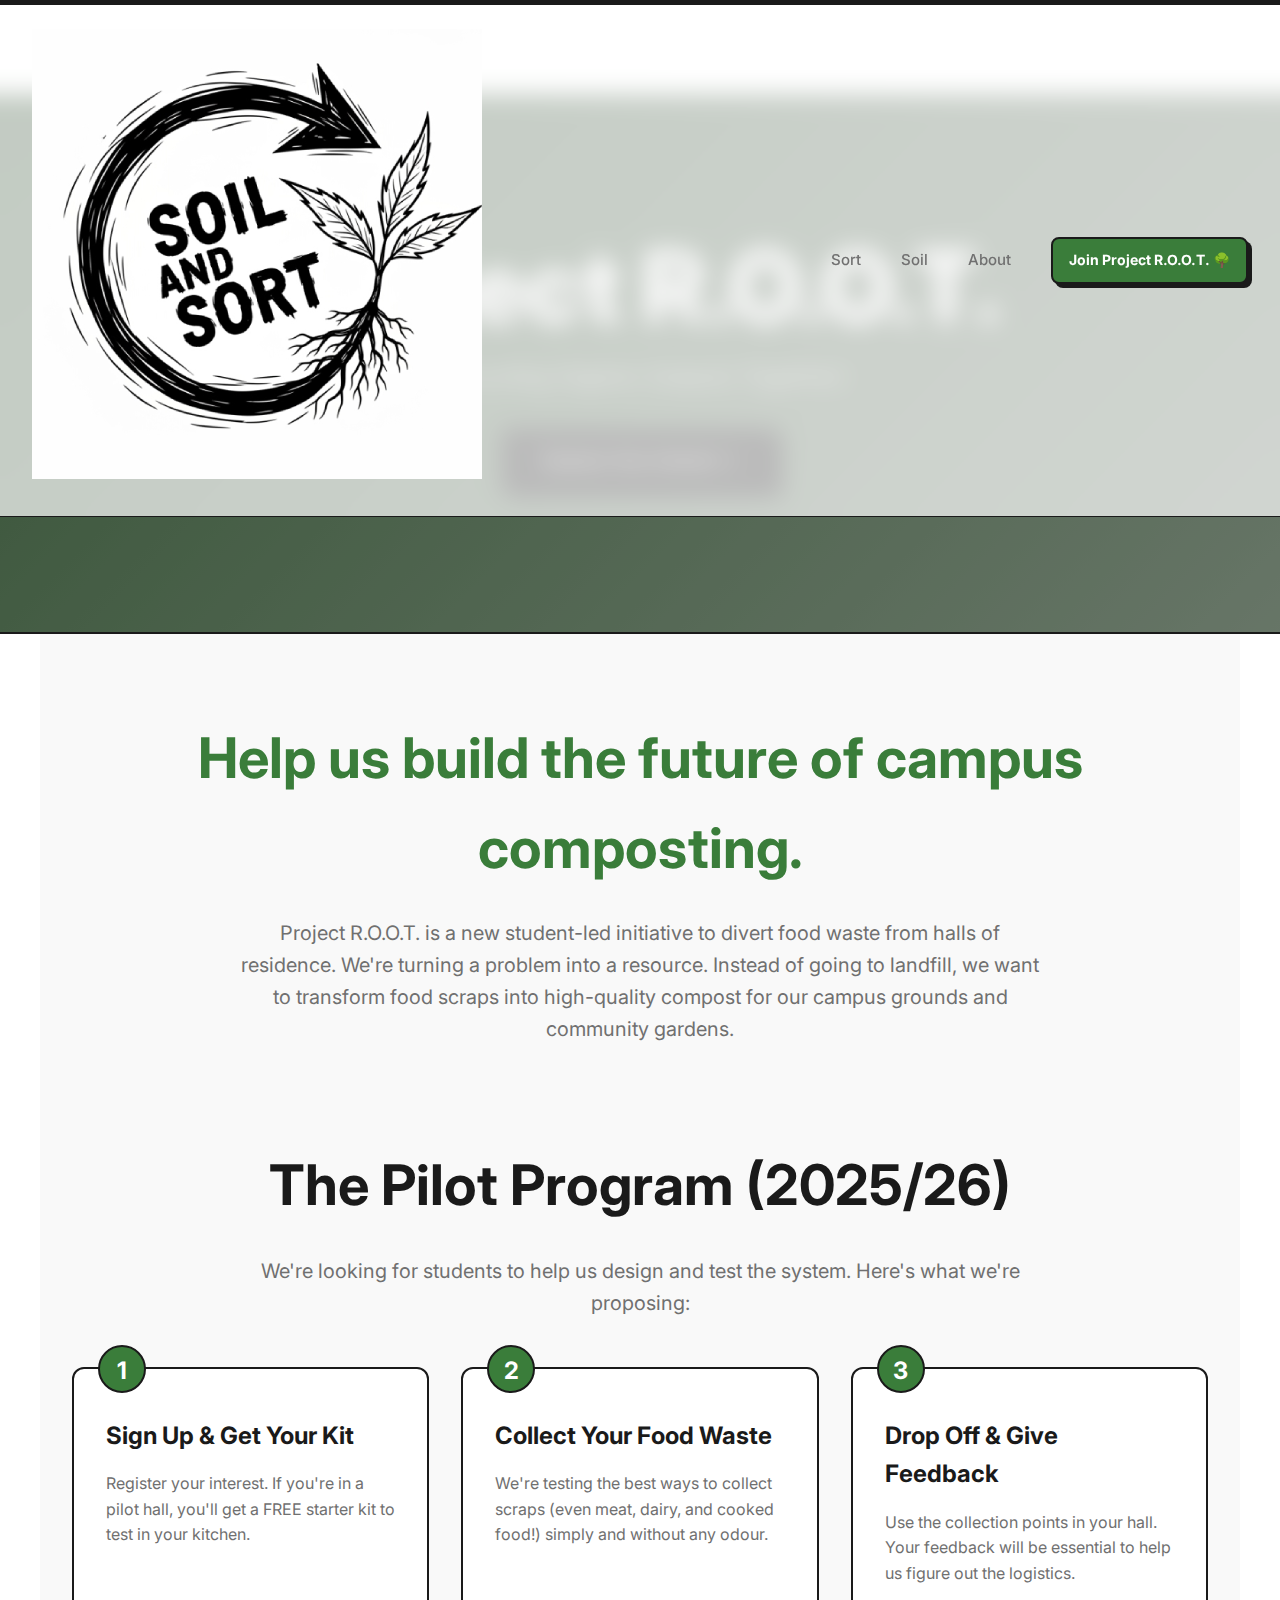
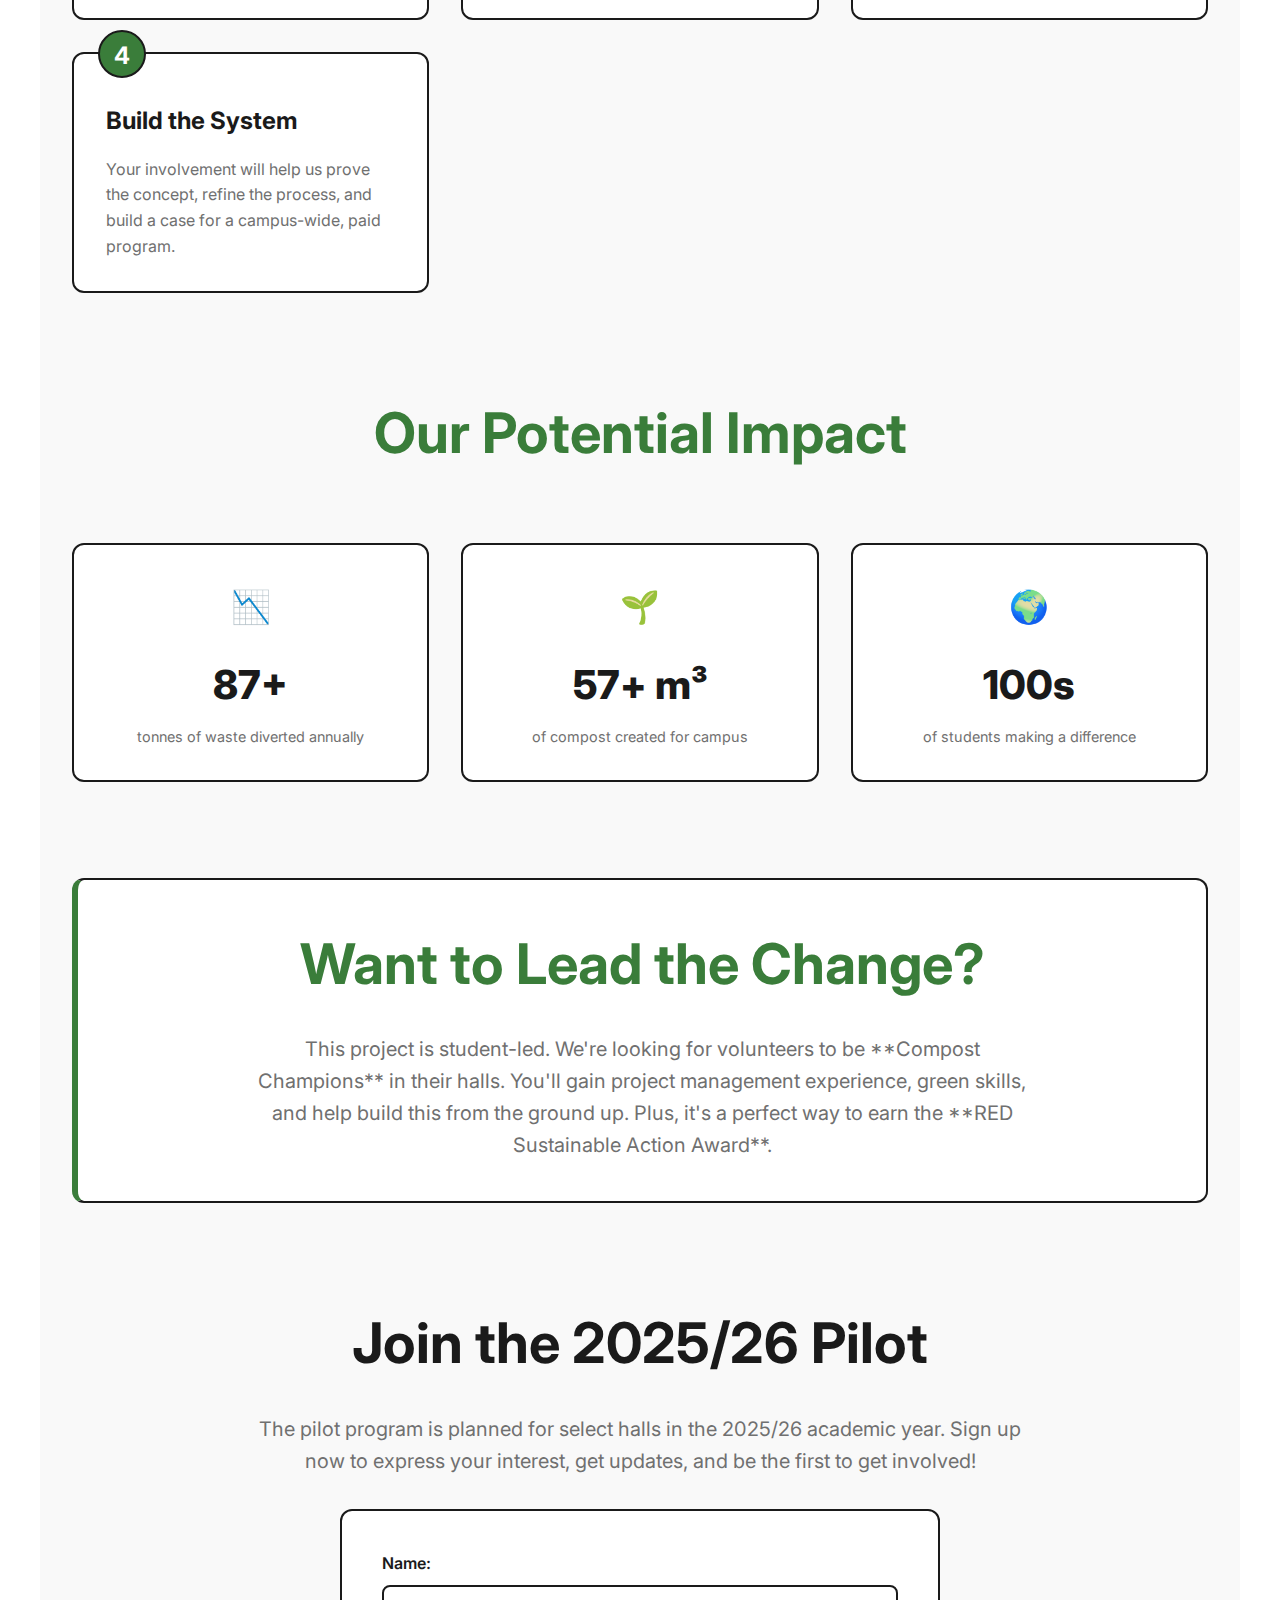
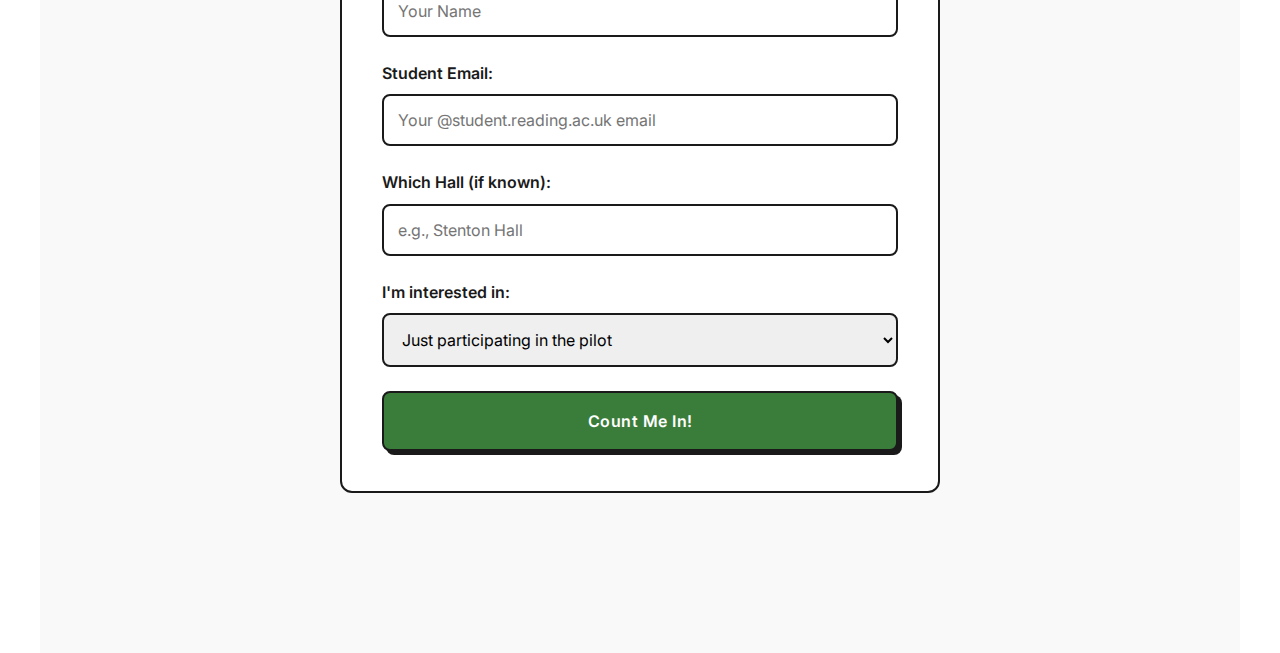
<file: project-root.html>
<!DOCTYPE html>
<html lang="en">
<head>
    <meta charset="UTF-8">
    <meta name="viewport" content="width=device-width, initial-scale=1.0">
    <title>Project R.O.O.T. - Sort & Soil</title>
    <link rel="stylesheet" href="style.css">
<link rel="preconnect" href="https://fonts.googleapis.com">
<link rel="preconnect" href="https://fonts.gstatic.com" crossorigin>
<link href="https://fonts.googleapis.com/css2?family=Inter:wght@400;500;700;800&display=swap" rel="stylesheet">
    <link rel="icon" href="images/logo.png" type="image/png">
</head>
<body class="page-root">
<nav class="main-nav">
    <a href="index.html" class="nav-logo page-transition-link"><img src="images/logo.png" alt="Sort & Soil Logo" class="nav-logo-img"></a>
    
    <div class="nav-links">
        <a href="sort-info.html" class="nav-item page-transition-link">Sort</a>
        <a href="soil-info.html" class="nav-item page-transition-link">Soil</a>
        <a href="about.html" class="nav-item page-transition-link">About</a>
        <a href="project-root.html" class="nav-cta page-transition-link">Join Project R.O.O.T. 🌳</a>
    </div>

    <div class="nav-burger" id="nav-burger">
        <div></div>
        <div></div>
        <div></div>
    </div>
</nav>

<div class="mobile-nav-menu" id="mobile-nav-menu">
    <a href="sort-info.html" class="nav-item page-transition-link">Sort</a>
    <a href="soil-info.html" class="nav-item page-transition-link">Soil</a>
    <a href="about.html" class="nav-item page-transition-link">About</a>
    <a href="project-root.html" class="nav-cta page-transition-link">Join Project R.O.O.T. 🌳</a>
</div>

    <main class="page-wrapper">
        <section class="hero-scene" style="background-image: linear-gradient(135deg, rgba(47, 107, 47, 0.8), rgba(47, 107, 47, 0.4)), url('https://images.unsplash.com/photo-1593113616828-6f22bca04804?q=80&w=2940&auto=format&fit=crop');">
            <div class="hero-overlay"></div>
            <div class="hero-content">
                <h1 class="hero-title font-display" style="color: var(--light-text);">Project R.O.O.T.</h1>
                <p class="hero-subtitle">(Recycling Organic Outputs Together)</p>
                <a class="cta-button" href="#signup-form">Express Your Interest →</a>
            </div>
        </section>

        <section class="content-section bg-light" id="content">
            <div class="content-container">
                
                <div class="content-block text-center" style="margin-bottom: 4rem;">
                    <h2 class="font-display stats-title" style="color: var(--compost-green);">Help us build the future of campus composting.</h2>
                    <p class="text-xl">Project R.O.O.T. is a new student-led initiative to divert food waste from halls of residence. We're turning a problem into a resource. Instead of going to landfill, we want to transform food scraps into high-quality compost for our campus grounds and community gardens.</p>
                </div>

                <div class="content-block" style="margin-top: 6rem;">
                    <h2 class="font-display stats-title text-center" style="color: var(--dark-text);">The Pilot Program (2025/26)</h2>
                    <p class="text-xl text-center">We're looking for students to help us design and test the system. Here's what we're proposing:</p>
                    <div class="steps-grid">
                        <div class="step-card">
                            <span class="step-number font-display">1</span>
                            <h3 class="font-display">Sign Up & Get Your Kit</h3>
                            <p>Register your interest. If you're in a pilot hall, you'll get a FREE starter kit to test in your kitchen.</p>
                        </div>
                        <div class="step-card">
                            <span class="step-number font-display">2</span>
                            <h3>Collect Your Food Waste</h3>
                            <p>We're testing the best ways to collect scraps (even meat, dairy, and cooked food!) simply and without any odour.</p>
                        </div>
                        <div class="step-card">
                            <span class="step-number font-display">3</span>
                            <h3>Drop Off & Give Feedback</h3>
                            <p>Use the collection points in your hall. Your feedback will be essential to help us figure out the logistics.</p>
                        </div>
                        <div class="step-card">
                            <span class="step-number font-display">4</span>
                            <h3 class="font-display">Build the System</h3>
                            <p>Your involvement will help us prove the concept, refine the process, and build a case for a campus-wide, paid program.</p>
                        </div>
                    </div>
                </div>

                <div class="content-block" style="margin-top: 6rem;">
                    <h2 class="font-display stats-title text-center" style="color: var(--compost-green);">Our Potential Impact</h2>
                    <div class="stats-grid">
                        <div class="mini-stat">
                            <div class="mini-stat-visual"><div class="microbe-icon">📉</div></div>
                            <div class="mini-stat-number">87+</div>
                            <div class="mini-stat-label">tonnes of waste diverted annually</div>
                        </div>
                        <div class="mini-stat">
                            <div class="mini-stat-visual"><div class="carbon-icon">🌱</div></div>
                            <div class="mini-stat-number">57+ m³</div>
                            <div class="mini-stat-label">of compost created for campus</div>
                        </div>
                        <div class="mini-stat">
                            <div class="mini-stat-visual"><div class="money-icon">🌍</div></div>
                            <div class="mini-stat-number">100s</div>
                            <div class="mini-stat-label">of students making a difference</div>
                        </div>
                    </div>
                </div>

                <div class="highlight-box soil" style="margin-top: 6rem;">
                    <h2 class="font-display stats-title" style="color: var(--compost-green);">Want to Lead the Change?</h2>
                    <p class="text-xl">This project is student-led. We're looking for volunteers to be **Compost Champions** in their halls. You'll gain project management experience, green skills, and help build this from the ground up. Plus, it's a perfect way to earn the **RED Sustainable Action Award**.</p>
                </div>

                <div class="content-block" id="signup-form" style="margin-top: 6rem;">
                    <h2 class="font-display stats-title text-center" style="color: var(--dark-text);">Join the 2025/26 Pilot</h2>
                    <p class="text-xl text-center">The pilot program is planned for select halls in the 2025/26 academic year. Sign up now to express your interest, get updates, and be the first to get involved!</p>
                    
                    <form class="signup-form" action="https://formspree.io/f/manawgkj" method="POST">
                        <label for="name">Name:</label>
                        <input type="text" id="name" name="name" placeholder="Your Name" required>
                        
                        <label for="email">Student Email:</label>
                        <input type="email" id="email" name="email" placeholder="Your @student.reading.ac.uk email" required>
                        
                        <label for="hall">Which Hall (if known):</label>
                        <input type="text" id="hall" name="hall" placeholder="e.g., Stenton Hall">
                        
                        <label for="interest">I'm interested in:</label>
                        <select id="interest" name="interest">
                            <option value="composting">Just participating in the pilot</option>
                            <option value="role">A volunteer role (Compost Champion)</option>
                            <option value="both">Both!</option>
                        </select>
                        
                        <button type="submit" class="cta-button">Count Me In!</button>
                    </form>
                    <div id="thank-you-message" style="display: none; text-align: center; margin-top: 2rem;">
                        <h3 class="font-display" style="color: var(--compost-green);">Thank You!</h3>
                        <p class="text-xl">Your submission has been received. We'll be in touch soon!</p>
                    </div>
                </div>

            </div>
        </section>
    </main>

    <script src="script.js"></script>
</body>
</html>
</file>
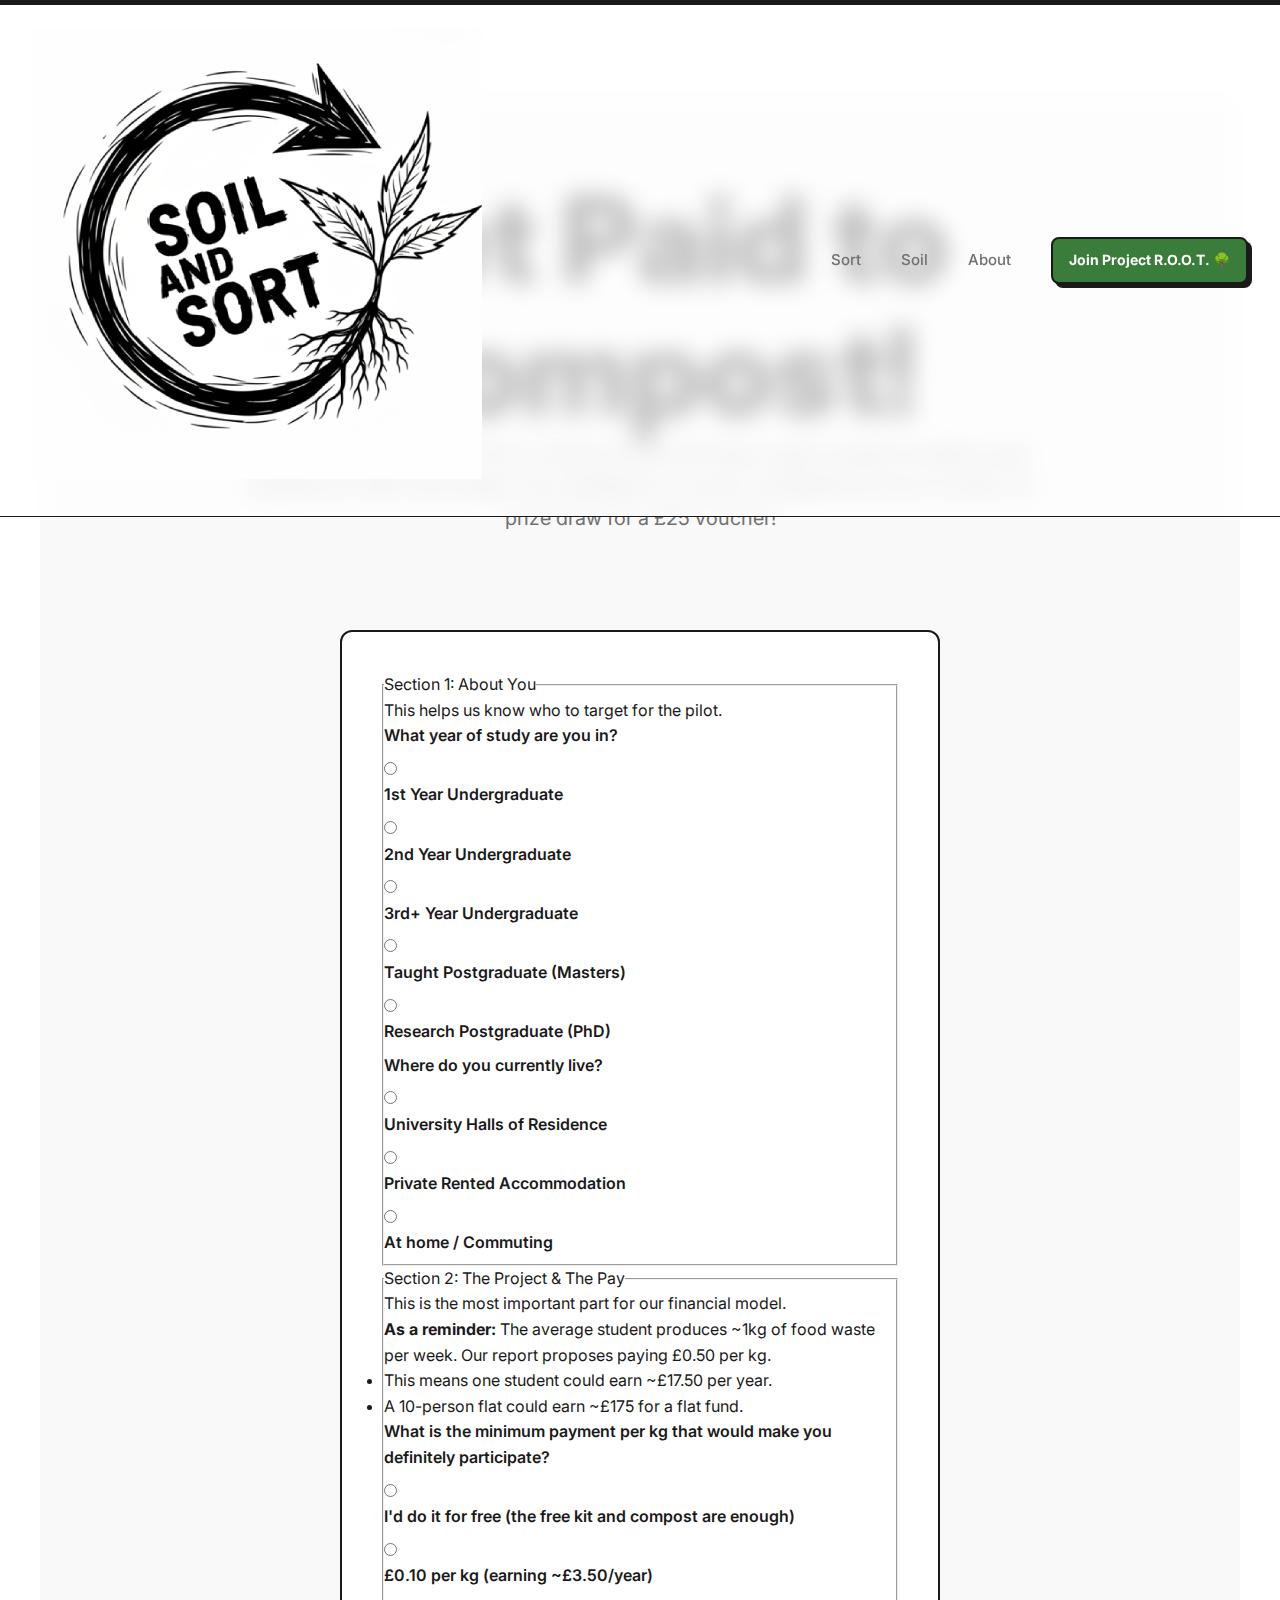
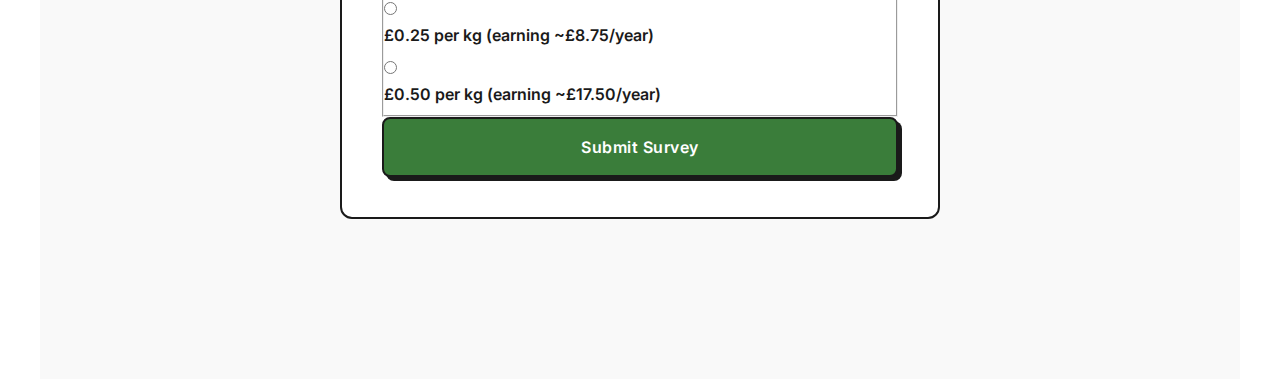
<file: survey.html>
<!DOCTYPE html>
<html lang="en">
<head>
    <meta charset="UTF-8">
    <meta name="viewport" content="width=device-width, initial-scale=1.0">
    <title>Student Survey - Sort & Soil</title>
    <link rel="stylesheet" href="style.css">
    <link rel="preconnect" href="https://fonts.googleapis.com">
    <link rel="preconnect" href="https://fonts.gstatic.com" crossorigin>
    <link href="https://fonts.googleapis.com/css2?family=Inter:wght@400;500;700;800&display=swap" rel="stylesheet">
    <link rel="icon" href="images/logo.png" type="image/png">
</head>
<body class="page-root">
<nav class="main-nav">
    <a href="index.html" class="nav-logo page-transition-link"><img src="images/logo.png" alt="Sort & Soil Logo" class="nav-logo-img"></a>
    
    <div class="nav-links">
        <a href="sort-info.html" class="nav-item page-transition-link">Sort</a>
        <a href="soil-info.html" class="nav-item page-transition-link">Soil</a>
        <a href="about.html" class="nav-item page-transition-link">About</a>
        <a href="project-root.html" class="nav-cta page-transition-link">Join Project R.O.O.T. 🌳</a>
    </div>

    <div class="nav-burger" id="nav-burger">
        <div></div>
        <div></div>
        <div></div>
    </div>
</nav>

<div class="mobile-nav-menu" id="mobile-nav-menu">
    <a href="sort-info.html" class="nav-item page-transition-link">Sort</a>
    <a href="soil-info.html" class="nav-item page-transition-link">Soil</a>
    <a href="about.html" class="nav-item page-transition-link">About</a>
    <a href="project-root.html" class="nav-cta page-transition-link">Join Project R.O.O.T. 🌳</a>
</div>

    <main class="page-wrapper">
        <section class="content-section bg-light" id="content">
            <div class="content-container">
                <div class="content-block text-center" style="margin-bottom: 4rem;">
                    <h1 class="hero-title font-display">Get Paid to Compost!</h1>
                    <p class="text-xl">Thanks for stopping by! This 2-minute survey will help us get a project funded to pay students for their food waste. Your feedback is crucial. Complete this form to enter our prize draw for a £25 voucher!</p>
                </div>

                <div class="content-block" id="survey-form-container" style="margin-top: 6rem;">
                    <form class="signup-form" action="https://formspree.io/f/xldaryvw" method="POST">
                        
                        <fieldset>
                            <legend>Section 1: About You</legend>
                            <p class="fieldset-description">This helps us know who to target for the pilot.</p>
                            
                            <label>What year of study are you in?</label>
                            <div class="radio-group">
                                <input type="radio" id="year1" name="year_of_study" value="1st Year Undergraduate" required> <label for="year1">1st Year Undergraduate</label>
                                <input type="radio" id="year2" name="year_of_study" value="2nd Year Undergraduate"> <label for="year2">2nd Year Undergraduate</label>
                                <input type="radio" id="year3" name="year_of_study" value="3rd+ Year Undergraduate"> <label for="year3">3rd+ Year Undergraduate</label>
                                <input type="radio" id="year_pgt" name="year_of_study" value="Taught Postgraduate (Masters)"> <label for="year_pgt">Taught Postgraduate (Masters)</label>
                                <input type="radio" id="year_pgr" name="year_of_study" value="Research Postgraduate (PhD)"> <label for="year_pgr">Research Postgraduate (PhD)</label>
                            </div>

                            <label>Where do you currently live?</label>
                            <div class="radio-group">
                                <input type="radio" id="residence_halls" name="residence" value="University Halls of Residence" required> <label for="residence_halls">University Halls of Residence</label>
                                <input type="radio" id="residence_private" name="residence" value="Private Rented Accommodation"> <label for="residence_private">Private Rented Accommodation</label>
                                <input type="radio" id="residence_home" name="residence" value="At home / Commuting"> <label for="residence_home">At home / Commuting</label>
                            </div>
                        </fieldset>

                        <fieldset>
                            <legend>Section 2: The Project & The Pay</legend>
                            <p class="fieldset-description">This is the most important part for our financial model.</p>

                            <div class="info-box">
                                <p><strong>As a reminder:</strong> The average student produces ~1kg of food waste per week. Our report proposes paying £0.50 per kg.</p>
                                <ul>
                                    <li>This means one student could earn ~£17.50 per year.</li>
                                    <li>A 10-person flat could earn ~£175 for a flat fund.</li>
                                </ul>
                            </div>

                            <label>What is the minimum payment per kg that would make you definitely participate?</label>
                            <div class="radio-group">
                                <input type="radio" id="payment_free" name="min_payment" value="I'd do it for free" required> <label for="payment_free">I'd do it for free (the free kit and compost are enough)</label>
                                <input type="radio" id="payment_10p" name="min_payment" value="£0.10 per kg"> <label for="payment_10p">£0.10 per kg (earning ~£3.50/year)</label>
                                <input type="radio" id="payment_25p" name="min_payment" value="£0.25 per kg"> <label for="payment_25p">£0.25 per kg (earning ~£8.75/year)</label>
                                <input type="radio" id="payment_50p" name="min_payment" value="£0.50 per kg"> <label for="payment_50p">£0.50 per kg (earning ~£17.50/year)</label>
                            </div>
                        </fieldset>
                        
                        <button type="submit" class="cta-button">Submit Survey</button>
                    </form>
                    <div id="thank-you-message" style="display: none; text-align: center; margin-top: 2rem;">
                        <h3 class="font-display" style="color: var(--compost-green);">Thank You!</h3>
                        <p class="text-xl">Your feedback has been received. You've been entered into the prize draw!</p>
                    </div>
                </div>
            </div>
        </section>
    </.main>

    <script src="script.js"></script>
    <script>
        document.addEventListener('DOMContentLoaded', () => {
            const form = document.querySelector('.signup-form');
            if (form) {
                form.addEventListener('submit', function(e) {
                    e.preventDefault();
                    
                    // Manual validation check
                    if (!form.checkValidity()) {
                        // If the form is invalid, trigger the browser's default validation UI
                        // by temporarily submitting a hidden form or focusing on the first invalid element.
                        // For now, we'll just alert, but a more sophisticated UI could be built.
                        alert('Please fill out all required fields.');
                        return; 
                    }

                    const thankYouMessage = document.getElementById('thank-you-message');
                    const formData = new FormData(form);
                    
                    fetch(form.action, {
                        method: 'POST',
                        body: formData,
                        headers: {
                            'Accept': 'application/json'
                        }
                    }).then(response => {
                        if (response.ok) {
                            form.style.display = 'none';
                            thankYouMessage.style.display = 'block';
                        } else {
                            response.json().then(data => {
                                if (Object.hasOwn(data, 'errors')) {
                                    alert(data["errors"].map(error => error["message"]).join(", "));
                                } else {
                                    alert('Oops! There was a problem submitting your form');
                                }
                            })
                        }
                    }).catch(error => {
                        alert('Oops! There was a problem submitting your form');
                    });
                });
            }
        });
    </script>
</body>
</html>
</file>
<file: style.css>
/* --- ROOT VARIABLES (NEW BOLD/SIMPLE THEME V2) --- */
:root {
    --waste-orange: #D95F30;
    --compost-green: #3A7D3A;
    --recycle-blue: #3B71CA;
    --light-bg: #F9F9F9;      
    --mid-bg: #FFFFFF;
    --dark-text: #1A1A1A;
    --muted-text: #707070;
    --light-text: #FFFFFF;
    --border-color: #1A1A1A; /* Strong black borders */
    --nav-height: 84px;

    /* Standardized radii */
    --radius-main: 12px;
    --radius-small: 8px;
}
* { margin: 0; padding: 0; box-sizing: border-box; }
html { scroll-behavior: smooth; }
body { 
    background: var(--mid-bg); 
    color: var(--dark-text); 
    font-family: 'Inter', sans-serif; 
    overflow-x: hidden; 
    line-height: 1.6; 
    opacity: 0; 
    transition: opacity 0.5s ease-in-out; 
    border-top: 5px solid var(--dark-text); /* Site-wide top border */
}
body.fade-in { opacity: 1; }
body.nav-open {
    overflow: hidden; /* Stops scrolling when mobile nav is open */
}

/* --- THEME-AWARE STYLES --- */
.page-sort { --theme-primary: var(--recycle-blue); }
.page-soil { --theme-primary: var(--compost-green); }
.page-about,
.page-home,
.page-root { 
    --theme-primary: var(--compost-green); /* Default to green */
}

/* --- NEW FONT SYSTEM --- */
.font-display { 
    font-family: 'Inter', sans-serif; 
    font-weight: 700; /* Bolder weight from Inter */
}
.text-center { text-align: center; }
.text-xl { font-size: 1.25rem; line-height: 1.6; color: var(--muted-text); max-width: 800px; margin: 0 auto; }
.stats-title { font-size: clamp(2.5rem, 5vw, 3.5rem); margin-bottom: 1.5rem; }

/* --- NAVIGATION --- */
.main-nav {
    position: fixed; 
    top: 5px; /* Account for new body border */
    left: 0; right: 0;
    z-index: 1000; padding: 24px 32px;
    background: rgba(255, 255, 255, 0.7);
    backdrop-filter: blur(12px);
    border-bottom: 1px solid var(--border-color);
    display: flex; justify-content: space-between; align-items: center;
}
.nav-logo { font-size: 28px; font-weight: 800; color: var(--dark-text); text-decoration: none; font-family: 'Inter', sans-serif; text-transform: lowercase; }
.nav-links { display: flex; gap: 40px; align-items: center; }
.nav-item { color: var(--muted-text); text-decoration: none; font-weight: 500; font-size: 15px; transition: color 0.2s ease; }
.nav-item:hover { color: var(--dark-text); }
.nav-cta {
    background: var(--compost-green);
    color: var(--light-text);
    padding: 10px 16px;
    border-radius: var(--radius-small);
    border: 2px solid var(--border-color);
    font-size: 14px;
    font-weight: 700;
    text-decoration: none;
    font-family: 'Inter', sans-serif;
    transition: all 0.2s ease;
    box-shadow: 4px 4px 0px var(--dark-text);
}
.nav-cta:hover {
    box-shadow: 2px 2px 0px var(--dark-text);
    transform: translate(2px, 2px);
}

/* --- HOMEPAGE SPECIFIC STYLES --- */
/* NO NAV on homepage */

.hero { 
    height: 100vh; /* Only hero is 100vh */
    width: 100vw; 
    display: flex; 
    align-items: center; 
    justify-content: center; 
    position: relative; 
}
.hero-video { position: absolute; top: 50%; left: 50%; width: 100%; height: 100%; object-fit: cover; transform: translate(-50%, -50%); z-index: 1; }
.hero-overlay {
    position: absolute; top: 0; left: 0; width: 100%; height: 100%;
    background: linear-gradient(180deg, rgba(0,0,0,0.6) 0%, rgba(0,0,0,0.1) 70%, rgba(0,0,0,0) 100%);
    z-index: 2;
}
.hero-content { text-align: center; z-index: 3; color: var(--light-text); position: relative; text-shadow: 0 2px 10px rgba(0,0,0,0.5); }
.hero-title { 
    font-size: clamp(50px, 10vw, 120px); 
    line-height: 1.1; 
    font-weight: 800; /* Extra bold for hero */
}
.hero-subtitle { font-size: clamp(18px, 3vw, 28px); color: var(--light-text); margin-top: 1rem; }
#cycling-word {
    display: inline-block;
    position: relative;
    vertical-align: bottom;
    opacity: 0; /* JS controls this */
}
.scroll-arrow {
    opacity: 0; /* JS controls this */
    position: absolute; bottom: 40px; left: 50%;
    transform: translateX(-50%);
    color: var(--light-text); font-size: 2rem;
    cursor: pointer; animation: bounce 2s infinite;
    width: 50px; height: 50px;
    border: 1px solid var(--light-text);
    border-radius: 50%;
    display: flex; align-items: center; justify-content: center;
    transition: opacity 0.5s ease 1s;
    z-index: 5;
}
@keyframes bounce { 0%, 20%, 50%, 80%, 100% { transform: translate(-50%, 0); } 40% { transform: translate(-50%, -8px); } 60% { transform: translate(-50%, -4px); } }

/* --- STANDARD PAGE WRAPPER (FIXED) --- */
.page-wrapper { 
    min-height: 100vh; 
    padding-top: calc(var(--nav-height) + 5px); /* Accounts for nav AND body border */
}

/* --- CONTENT SECTIONS (REDUCED SPACING) --- */
.content-section {
    padding: 4rem 2rem; /* Reduced from 6rem */
    max-width: 1200px;
    margin: 0 auto;
}
.content-section.bg-light { background: var(--light-bg); }
.content-section.bg-white { background: var(--mid-bg); }
.content-section.bg-dark { background: var(--dark-text); color: var(--light-text); }

.content-container {
    max-width: 1200px;
    margin: 0 auto;
    width: 100%;
}

/* --- STATS SECTION --- */
.waste-stats { 
    display: grid; 
    grid-template-columns: repeat(auto-fit, minmax(280px, 1fr)); 
    gap: 2rem;
    margin-top: 3rem; /* Reduced from 4rem */
}
.stat { 
    text-align: left; 
    cursor: pointer; 
    padding: 2rem; 
    background-color: var(--mid-bg);
    border: 2px solid var(--border-color);
    border-radius: var(--radius-main);
    transition: all 0.2s ease;
}
.stat:hover { 
    transform: translate(-4px, -4px);
    box-shadow: 8px 8px 0px var(--border-color);
}
.stat-visual { height: 120px; margin-bottom: 1.5rem; display: flex; align-items: flex-end; justify-content: center; }
.waste-pile { width: 80px; height: 100%; background-color: #EAEAEA; border-radius: 4px; position: relative; overflow: hidden; border: 2px solid var(--border-color);}
.pile-segment { position: absolute; bottom: 0; left: 0; width: 100%; background-color: var(--waste-orange); transition: height 1.5s ease-out; }
.bar-graph { width: 100%; height: 30px; background-color: #EAEAEA; border-radius: 4px; border: 2px solid var(--border-color); }
.bar-fill { height: 100%; border-radius: 0px; transition: width 1.5s ease-out; }
.bar-fill.recycle { background-color: var(--recycle-blue); }
.donut-chart { width: 100px; height: 100px; }
.donut-ring { fill: none; stroke: #EAEAEA; stroke-width: 4; }
.donut-segment { fill: none; stroke-width: 4; stroke-linecap: round; transition: stroke-dasharray 1.5s ease-out; transform-origin: 50% 50%; transform: rotate(-90deg); }
.donut-segment.compost { stroke: var(--compost-green); }
.stat-header { display: flex; align-items: baseline; gap: 0.5rem; margin-bottom: 1rem; }
.stat-number { font-size: 56px; font-weight: 800; font-family: 'Inter', sans-serif; }
.stat-unit { font-size: 1rem; color: var(--muted-text); }
.stat-label { font-size: 14px; color: var(--muted-text); text-transform: lowercase; letter-spacing: 0.5px; font-weight: 500; }

/* --- NEW: HOMEPAGE TOPIC CARDS --- */
.home-topic-grid {
    display: grid;
    grid-template-columns: 1fr;
    gap: 2rem;
}
@media (min-width: 768px) {
    .home-topic-grid { grid-template-columns: 1fr 1fr; }
}
.topic-card {
    background: var(--light-bg);
    border: 2px solid var(--border-color);
    border-radius: var(--radius-main);
    padding: 2.5rem;
    display: flex;
    flex-direction: column;
    transition: all 0.2s ease;
}
.topic-card:hover {
    transform: translate(-4px, -4px);
    box-shadow: 8px 8px 0px var(--border-color);
}
.topic-card-header {
    margin-bottom: 1.5rem;
}
.topic-card-header h2 {
    font-size: 2.5rem;
    font-weight: 700;
}
.topic-card.sort h2 { color: var(--recycle-blue); }
.topic-card.soil h2 { color: var(--compost-green); }

.topic-card p {
    color: var(--muted-text);
    font-size: 1.1rem;
    line-height: 1.6;
    margin-bottom: 2rem;
    flex-grow: 1; /* Makes description fill space */
}
.topic-card-buttons {
    display: grid;
    grid-template-columns: 1fr 1fr;
    gap: 1rem;
}
.topic-card .cta-button {
    width: 100%;
    padding: 16px 24px; /* Slightly smaller button */
}
.topic-card .cta-button.info {
    background: var(--mid-bg);
    color: var(--dark-text);
}
.topic-card .cta-button.play {
    color: var(--light-text);
}
.topic-card.sort .cta-button.play { background: var(--recycle-blue); }
.topic-card.soil .cta-button.play { background: var(--compost-green); }


/* --- PROJECT R.O.O.T. CTA --- */
.project-root-cta {
    display: grid;
    grid-template-columns: 1fr;
    align-items: center;
    gap: 2rem;
    border: 2px solid var(--border-color);
    border-radius: var(--radius-main);
    background: var(--light-bg);
}
@media (min-width: 768px) {
    .project-root-cta { grid-template-columns: 1fr 1fr; }
}
.project-root-cta .cta-content { padding: 3rem; }
.project-root-cta .cta-content .cta-subtitle {
    text-transform: uppercase;
    color: var(--compost-green);
    font-size: 0.9rem;
    letter-spacing: 1px;
    font-weight: 700;
}
.project-root-cta .cta-content h2 {
    font-size: clamp(2.5rem, 5vw, 3rem);
    color: var(--dark-text);
    margin: 0.5rem 0 1.5rem 0;
}
.project-root-cta .cta-content p {
    color: var(--muted-text);
    font-size: 1.1rem;
    line-height: 1.6;
    margin-bottom: 1.5rem;
}
.project-root-cta .cta-content .cta-button { background: var(--compost-green); }
.project-root-cta .cta-image {
    width: 100%;
    height: 300px;
    order: -1; 
    border-radius: var(--radius-main) var(--radius-main) 0 0;
}
@media (min-width: 768px) {
    .project-root-cta .cta-image {
        height: 100%;
        order: 1; 
        border-radius: 0 var(--radius-main) var(--radius-main) 0;
    }
}
.project-root-cta .cta-image img {
    width: 100%;
    height: 100%;
    object-fit: cover;
    border-radius: inherit;
    border-left: 2px solid var(--border-color);
}
@media (max-width: 767px) {
    .project-root-cta .cta-image img {
        border-left: none;
        border-bottom: 2px solid var(--border-color);
    }
}

/* --- HERO SCENE (for info pages) --- */
.hero-scene {
    height: 60vh; /* Shorter hero */
    background-size: cover;
    background-position: center;
    display: flex;
    align-items: center;
    justify-content: center;
    position: relative;
    border-bottom: 2px solid var(--border-color);
}
.hero-scene .hero-overlay {
    position: absolute; top: 0; left: 0;
    width: 100%; height: 100%;
    background: rgba(0, 0, 0, 0.4);
}
.hero-scene .hero-content {
    position: relative; z-index: 2;
    text-align: center; color: var(--light-text);
    padding: 1rem;
}
.hero-scene .hero-title {
    font-size: clamp(48px, 8vw, 100px);
    margin-bottom: 1rem;
    font-weight: 800;
}
.hero-scene .hero-subtitle {
    font-size: clamp(18px, 3vw, 24px);
    color: rgba(255, 255, 255, 0.9);
    margin: 1rem 0 2rem 0;
    font-style: italic;
}

/* --- CARD GRIDS --- */
.card-grid { display: grid; gap: 2rem; margin-top: 3rem; }
.card-grid.three-cols { grid-template-columns: repeat(auto-fit, minmax(280px, 1fr)); }
.info-page-card {
    background: var(--mid-bg);
    padding: 2rem;
    border-radius: var(--radius-main);
    border: 2px solid var(--border-color);
    box-shadow: 4px 4px 0px var(--border-color);
    transition: all 0.2s ease;
}
.info-page-card:hover {
    box-shadow: 2px 2px 0px var(--border-color);
    transform: translate(2px, 2px);
}
.info-page-card h3 {
    color: var(--dark-text);
    margin-bottom: 1rem;
    font-size: 1.5rem;
}

/* --- HIGHLIGHT BOX --- */
.highlight-box {
    background: var(--mid-bg);
    border-radius: var(--radius-main);
    padding: 2.5rem; /* Reduced */
    margin: 3rem 0;
    border: 2px solid var(--border-color);
    text-align: center;
    border-left: 6px solid var(--theme-primary);
}

/* --- MINI STATS --- */
.stats-grid {
    display: grid;
    grid-template-columns: repeat(auto-fit, minmax(200px, 1fr));
    gap: 2rem;
    margin: 3rem 0;
}
.mini-stat {
    text-align: center;
    background: var(--mid-bg);
    padding: 2rem 1rem;
    border-radius: var(--radius-main);
    border: 2px solid var(--border-color);
    transition: all 0.2s ease;
    cursor: pointer;
}
.mini-stat:hover { 
    transform: translate(-4px, -4px);
    box-shadow: 8px 8px 0px var(--border-color);
}
.mini-stat-visual {
    height: 60px;
    display: flex;
    align-items: center;
    justify-content: center;
    margin-bottom: 1rem;
    font-size: 2rem;
}
.mini-stat-number {
    font-size: 2.5rem;
    font-weight: 800;
    font-family: 'Inter', sans-serif;
    color: var(--dark-text);
    margin-bottom: 0.5rem;
}
.mini-stat-label { font-size: 0.9rem; color: var(--muted-text); text-transform: lowercase; }
.card-icon { font-size: 3rem; margin-bottom: 1rem; text-align: center; }

/* --- GUIDES (SORT & SOIL) --- */
.sorting-guide, .composting-guide {
    display: grid;
    gap: 2rem;
    margin: 3rem 0;
}
.bin-category, .compost-phase {
    background: var(--mid-bg);
    border-radius: var(--radius-main);
    overflow: hidden;
    border: 2px solid var(--border-color);
}
.bin-header, .phase-header {
    padding: 1.5rem;
    color: var(--light-text);
    text-align: center;
    border-bottom: 2px solid var(--border-color);
}
.phase-header { display: flex; justify-content: space-between; align-items: center; }
.bin-header h3, .phase-header h3 { font-size: 1.5rem; margin: 0; }
.bin-content, .phase-content { padding: 2rem; }
.phase-content { position: relative; }
.acceptable h4 { color: var(--compost-green); }
.contamination h4 { color: var(--waste-orange); }
.acceptable h4, .contamination h4 { font-size: 1.1rem; margin-bottom: 1rem; font-weight: 600; }
.acceptable ul, .contamination ul { list-style: none; padding: 0; }
.acceptable li, .contamination li {
    padding: 0.5rem 0;
    font-size: 0.95rem;
    border-bottom: 1px solid #EAEAEA;
}

/* --- SOIL-SPECIFIC --- */
.soil-layers { margin: 3rem 0; text-align: center; }
.layer-title { font-size: 2rem; margin-bottom: 2rem; }
.layer-diagram { max-width: 400px; margin: 0 auto; border: 2px solid var(--border-color); border-radius: var(--radius-main); overflow: hidden;}
.soil-layer {
    padding: 1.5rem;
    position: relative;
    border-bottom: 2px solid var(--border-color);
}
.soil-layer:last-child { border-bottom: none; }
.soil-layer.humus { background: #2D1B0E; color: var(--light-text); }
.soil-layer.topsoil { background: #8B4513; color: var(--light-text); }
.soil-layer.subsoil { background: #D2691E; color: var(--light-text); }
.layer-label { font-family: 'Inter', sans-serif; font-weight: 700; font-size: 1.2rem; margin-bottom: 0.5rem; }
.layer-description { font-size: 0.9rem; opacity: 0.9; }
.compost-ratio {
    background: var(--mid-bg);
    border-radius: var(--radius-main);
    padding: 2rem;
    margin: 2rem 0;
    border: 2px solid var(--border-color);
}
.ratio-visual { display: flex; align-items: center; justify-content: center; gap: 2rem; margin: 1rem 0; flex-wrap: wrap; }
.ratio-part {
    text-align: center; padding: 2rem; border-radius: 50%;
    min-width: 120px; min-height: 120px;
    display: flex; flex-direction: column; align-items: center; justify-content: center;
    border: 2px solid var(--border-color);
}
.ratio-part.browns { background: var(--waste-orange); color: var(--light-text); }
.ratio-part.greens { background: var(--compost-green); color: var(--light-text); }
.ratio-number { font-size: 3rem; font-weight: 800; font-family: 'Inter', sans-serif; line-height: 1; }
.ratio-label { font-size: 0.85rem; text-transform: lowercase; margin-top: 0.5rem; }
.ratio-symbol { font-size: 3rem; font-weight: 800; color: var(--dark-text); }

/* --- MODAL STYLES --- */
.modal-overlay { 
    position: fixed; top: 0; left: 0; width: 100%; height: 100%; 
    background: rgba(255, 255, 255, 0.7); 
    backdrop-filter: blur(10px); 
    z-index: 2000; display: flex; justify-content: center; align-items: center; 
    opacity: 0; pointer-events: none; transition: opacity 0.3s ease; 
}
.modal-overlay.visible { opacity: 1; pointer-events: auto; }
.modal-content { 
    background: var(--mid-bg); 
    border: 2px solid var(--border-color);
    border-radius: var(--radius-main); 
    padding: 40px; max-width: 600px; 
    text-align: center; 
    transform: scale(0.95); 
    transition: transform 0.3s ease; 
    box-shadow: 8px 8px 0px var(--dark-text); 
    color: var(--dark-text); 
}
.modal-overlay.visible .modal-content { transform: scale(1); }
.modal-content h2 { font-size: 32px; margin-bottom: 16px;}
.modal-content p { color: var(--muted-text); margin-bottom: 32px; line-height: 1.6; }
.modal-source { margin-bottom: 32px; font-size: 14px; color: var(--muted-text); }
.modal-source a { color: var(--recycle-blue); text-decoration: none; }
.modal-source a:hover { text-decoration: underline; }

/* --- SHARED CTA BUTTON --- */
.cta-button { 
    background: var(--dark-text); 
    color: var(--light-text); 
    border: 2px solid var(--border-color);
    padding: 18px 40px; 
    font-size: 16px; 
    font-weight: 600; 
    border-radius: var(--radius-small);
    box-shadow: 4px 4px 0px var(--dark-text);
    cursor: pointer; 
    transition: all 0.1s ease-out; 
    font-family: 'Inter', sans-serif; 
    text-transform: capitalize; 
    letter-spacing: 0.5px;
    text-decoration: none;
    display: inline-block;
}
.cta-button:hover { 
    transform: translate(2px, 2px); 
    box-shadow: 2px 2px 0px var(--dark-text);
}
.cta-button:active {
    transform: translate(4px, 4px);
    box-shadow: 0px 0px 0px var(--dark-text);
}

/* --- GAME STYLES --- */
#game-container {
    width: 100%; 
    min-height: calc(100vh - (var(--nav-height) + 5px));
    display: flex;
    flex-direction: column; /* Ensure vertical layout */
    align-items: center;
    justify-content: center; /* Center the content vertically */
    overflow: hidden; 
}
.game-screen {
    text-align: center; padding: 1rem;
    display: flex; flex-direction: column;
    align-items: center; justify-content: center; 
    width: 100%;
    min-height: calc(100vh - (var(--nav-height) + 5px));
    position: relative;
    background: var(--light-bg);
    overflow: hidden;
}
.game-header { margin-bottom: 1rem; /* Reduced */ z-index: 1; }
.game-title {
    font-size: clamp(2.5rem, 6vw, 4rem);
    line-height: 1.1; margin-bottom: 1rem;
    font-weight: 800;
}
.game-subtitle {
    color: var(--muted-text);
    font-size: clamp(1rem, 2.5vw, 1.2rem);
    margin: 0 auto 1rem auto; /* Reduced */
    max-width: 500px;
}
.game-rules {
    background: var(--mid-bg);
    border: 2px solid var(--border-color);
    border-radius: var(--radius-small);
    padding: 1rem 1.5rem;
    margin: 1rem auto; /* Reduced */
    font-weight: 500;
    max-width: 400px;
    color: var(--dark-text);
}
.high-score { 
    font-family: 'Inter', sans-serif; 
    font-weight: 700; 
    font-size: 1.2rem; 
    background: var(--mid-bg);
    border: 2px solid var(--border-color);
    border-radius: var(--radius-small);
    padding: 1rem 1.5rem;
    margin: 1rem auto; /* Reduced */
}
.card-stack {
    position: relative; width: 90vw; max-width: 380px;
    aspect-ratio: 380 / 540;
    margin-bottom: 1.5rem; /* Reduced */
    perspective: 1200px;
    z-index: 1; flex-shrink: 0; 
}
.game-card {
    position: absolute; width: 100%; height: 100%;
    background: var(--mid-bg);
    border-radius: var(--radius-main);
    box-shadow: 4px 4px 0px var(--border-color);
    cursor: pointer; overflow: hidden;
    user-select: none; touch-action: none;
    display: flex; flex-direction: column;
    border: 2px solid var(--border-color);
}
.game-card:not(:last-child) {
    transform: translateY(12px) scale(0.95);
    opacity: 0.5; z-index: -1; pointer-events: none;
}
.game-card:not(:last-child):not(:nth-last-child(2)) {
    transform: translateY(24px) scale(0.9);
    opacity: 0.2; z-index: -2;
}
.game-card.is-dragging {
    z-index: 10;
    box-shadow: 8px 8px 0px var(--border-color);
}
.card-image { width: 100%; height: 60%; background-size: cover; background-position: center; flex-shrink: 0; border-bottom: 2px solid var(--border-color);}
.card-info { padding: 1.25rem; height: 40%; display: flex; flex-direction: column; text-align: left; overflow: hidden; }
.card-name {
    font-family: 'Inter', sans-serif;
    font-size: clamp(1.25rem, 5vw, 1.6rem);
    font-weight: 700; color: var(--dark-text);
    margin-bottom: 0.5rem;
}
.card-name .card-age { font-weight: 400; color: var(--muted-text); font-family: 'Inter', sans-serif; }
.card-bio { flex-grow: 1; font-size: clamp(0.85rem, 3vw, 0.95rem); color: var(--muted-text); line-height: 1.5; margin-bottom: 1rem; }
.card-tags { display: flex; flex-wrap: wrap; gap: 0.5rem; }
.card-tag { font-size: 0.7rem; padding: 0.4rem 0.8rem; border-radius: 15px; font-weight: 600; text-transform: uppercase; letter-spacing: 0.5px; }
.tag-sort { background: var(--theme-primary-faded); color: var(--theme-primary); }
.tag-soil { background: var(--theme-primary-faded); color: var(--theme-primary); }
.tag-special { background: rgba(202, 90, 40, 0.1); color: var(--waste-orange); }

.game-controls { display: flex; justify-content: center; gap: 1.5rem; z-index: 1; }
.control-btn {
    width: 60px; height: 60px;
    border-radius: 50%;
    border: 2px solid var(--border-color);
    display: flex; align-items: center; justify-content: center;
    cursor: pointer;
    transition: all 0.2s ease;
    box-shadow: 4px 4px 0px var(--border-color);
    background: var(--mid-bg);
}
.control-btn:hover { 
    transform: translate(2px, 2px); 
    box-shadow: 2px 2px 0px var(--border-color);
}
.control-btn:active {
    transform: translate(4px, 4px);
    box-shadow: 0px 0px 0px var(--border-color);
}
.control-btn.reject { color: var(--waste-orange); }
.control-btn.super { color: var(--dark-text); }
.control-btn.accept { color: var(--theme-primary); }
.control-btn.reject:hover { background: var(--waste-orange); color: var(--light-text); }
.control-btn.super:hover { background: var(--dark-text); color: var(--light-text); }
.control-btn.accept:hover { background: var(--theme-primary); color: var(--light-text); }
.control-btn svg { width: 26px; height: 26px; }

.game-ui { position: absolute; top: 1.5rem; right: 1.5rem; z-index: 100; display: flex; gap: 1rem; }
.score-card, .streak-counter {
    background: var(--mid-bg);
    border: 2px solid var(--border-color);
    padding: 1rem 1.5rem;
    border-radius: var(--radius-small);
    text-align: center;
}
.score-number, .streak-number { font-family: 'Inter', sans-serif; font-weight: 800; font-size: 2rem; color: var(--dark-text); transition: transform 0.2s ease; }
.score-label, .streak-label { font-size: 0.8rem; color: var(--muted-text); text-transform: lowercase; font-weight: 500; }
.streak-counter { color: var(--waste-orange); }
.streak-pop { transform: scale(1.2); }

.card-detail-modal { 
    position: fixed; top: 0; left: 0; width: 100%; height: 100%; 
    background: rgba(249, 249, 249, 0.8); 
    backdrop-filter: blur(10px); 
    display: flex; align-items: center; justify-content: center; z-index: 2000; padding: 1rem; 
    opacity: 0; pointer-events: none; transition: opacity 0.3s ease; 
}
.card-detail-modal.visible { opacity: 1; pointer-events: all; }
.card-detail-content { 
    background: var(--mid-bg); 
    border-radius: var(--radius-main); 
    max-width: 480px; width: 100%; max-height: 90vh; overflow-y: auto; 
    box-shadow: 8px 8px 0px var(--border-color); 
    position: relative; 
    border: 2px solid var(--border-color); 
    transform: scale(0.95); transition: transform 0.3s ease; 
}
.card-detail-modal.visible .card-detail-content { transform: scale(1); }
.detail-image { width: 100%; height: 280px; background-size: cover; background-position: center; border-bottom: 2px solid var(--border-color); border-radius: 10px 10px 0 0;}
.detail-info { padding: 1.5rem 2rem 2rem; }
.detail-title { font-size: 1.8rem; margin-bottom: 1.5rem; font-weight: 700;}
.detail-stats { list-style: none; padding: 0; margin: 0; }
.detail-stats li { margin-bottom: 1rem; font-size: 1rem; color: var(--muted-text); line-height: 1.6; padding-left: 1.25rem; border-left: 3px solid var(--theme-primary); }
.detail-stats strong { color: var(--dark-text); font-weight: 600; text-transform: capitalize; }
.detail-close-btn { position: absolute; top: 1rem; right: 1rem; width: 40px; height: 40px; border-radius: 50%; background: rgba(0,0,0,0.5); color: white; display: flex; align-items: center; justify-content: center; cursor: pointer; font-size: 1.5rem; transition: all 0.2s ease; border: none; }
.detail-close-btn:hover { background: rgba(0,0,0,0.8); transform: scale(1.1); }

.streak-bonus { position: fixed; top: 30%; left: 50%; transform: translate(-50%, -50%); background: linear-gradient(45deg, #FFD700, #FFA500); color: var(--dark-text); padding: 1rem 2rem; border-radius: 25px; font-family: 'Inter', sans-serif; font-weight: 700; font-size: 1.5rem; z-index: 1000; box-shadow: 0 8px 32px rgba(255, 215, 0, 0.4); animation: bonusPop 2s ease forwards; pointer-events: none; border: 2px solid var(--border-color);}
@keyframes bonusPop {
    0% { transform: translate(-50%, -50%) scale(0); opacity: 0; }
    30% { transform: translate(-50%, -50%) scale(1.2) rotate(3deg); opacity: 1; }
    60% { transform: translate(-50%, -50%) scale(1) rotate(0deg); opacity: 1; }
    100% { transform: translate(-50%, -50%) scale(0.8); opacity: 0; }
}
.game-mode-selection { display: flex; gap: 1rem; margin-top: 1rem; flex-wrap: wrap; justify-content: center; }

.game-card.is-inactive {
    transform: scale(0.95) !important;
    opacity: 0.7 !important;
    filter: blur(3px);
}

/* --- END-GAME REVIEW --- */
.end-screen { justify-content: space-around; padding: 2rem 1rem; }
.review-section {
    width: 100%; max-width: 800px;
    margin: 1rem 0; padding: 1.5rem;
    background: var(--mid-bg);
    border-radius: var(--radius-main);
    border: 2px solid var(--border-color);
}
.review-title {
    font-size: 1.25rem; font-weight: 600;
    text-align: center; margin-bottom: 1.5rem;
}
.review-items { 
    display: grid; 
    grid-template-columns: 1fr; 
    gap: 1rem;
}
.review-card {
    display: flex;
    align-items: center;
    gap: 1.5rem;
    padding: 1rem;
    border: 2px solid var(--border-color);
    border-radius: var(--radius-small);
}
.review-card-image {
    width: 80px; height: 80px;
    border-radius: 50%;
    object-fit: cover;
    border: 2px solid var(--border-color);
    flex-shrink: 0;
}
.review-card-info h4 {
    font-family: 'Inter', sans-serif;
    font-weight: 700;
    font-size: 1.2rem;
    margin-bottom: 0.25rem;
}
.review-card-info p {
    font-size: 0.95rem;
    color: var(--muted-text);
    line-height: 1.5;
}
.review-card-info p strong {
    color: var(--dark-text);
}

/* --- NEW: Two-Column Layout for Info Pages --- */
.two-column-layout {
    display: grid;
    grid-template-columns: 1fr;
    gap: 2rem;
    align-items: center;
    margin-bottom: 4rem;
}
@media (min-width: 768px) {
    .two-column-layout {
        grid-template-columns: 1fr 1fr;
    }
}
.two-column-layout .column img {
    width: 100%;
    height: 100%;
    object-fit: cover;
    border-radius: var(--radius-main);
}
.two-column-layout .column h3 {
    font-size: 2rem;
    margin-bottom: 1rem;
}

/* --- NEW: What Goes Where? Section --- */
.what-goes-where {
    display: grid;
    grid-template-columns: 1fr;
    gap: 2rem;
    margin-top: 3rem;
}
@media (min-width: 768px) {
    .what-goes-where {
        grid-template-columns: 1fr 1fr;
    }
}
.bin-section {
    background: var(--mid-bg);
    border: 2px solid var(--border-color);
    border-radius: var(--radius-main);
    padding: 2rem;
}
.bin-section h3 {
    font-size: 1.5rem;
    margin-bottom: 1.5rem;
    text-align: center;
}
.bin-section.recycle-bin h3 { color: var(--recycle-blue); }
.bin-section.landfill-bin h3 { color: var(--waste-orange); }
.item-list {
    list-style: none;
    padding: 0;
}
.item-list li {
    display: flex;
    align-items: center;
    font-size: 1.1rem;
    margin-bottom: 1rem;
}
.item-list .icon {
    font-size: 1.5rem;
    margin-right: 1rem;
}


/* --- Burger Animation --- */
body.nav-open .nav-burger div {
    transition: all 0.3s ease-in-out;
}
body.nav-open .nav-burger div:nth-child(1) {
    transform: translateY(8px) rotate(45deg);
}
body.nav-open .nav-burger div:nth-child(2) {
    opacity: 0;
}
body.nav-open .nav-burger div:nth-child(3) {
    transform: translateY(-8px) rotate(-45deg);
}

/* --- Spacing Adjustments --- */
.content-section {
    padding: 5rem 2rem;
}
.content-block {
    margin-bottom: 5rem;
}
.stats-grid {
    margin: 4rem 0;
}
.card-grid {
    margin: 4rem 0;
}
.highlight-box {
    margin: 5rem 0;
}


/* --- PROJECT-ROOT.HTML STYLES --- */
.steps-grid {
    display: grid;
    grid-template-columns: repeat(auto-fit, minmax(280px, 1fr));
    gap: 2rem;
    margin-top: 3rem;
}
.step-card {
    background: var(--mid-bg);
    border: 2px solid var(--border-color);
    border-radius: var(--radius-main);
    padding: 2rem;
    position: relative;
    padding-top: 3rem;
}
.step-number {
    position: absolute;
    top: -1.5rem;
    left: 1.5rem;
    background: var(--compost-green);
    color: var(--light-text);
    width: 3rem;
    height: 3rem;
    line-height: 3rem;
    text-align: center;
    border-radius: 50%;
    font-size: 1.5rem;
    border: 2px solid var(--border-color);
    font-weight: 700;
}
.step-card h3 { font-size: 1.5rem; margin-bottom: 1rem; font-weight: 700;}
.step-card p { color: var(--muted-text); }

.signup-form {
    max-width: 600px;
    margin: 2rem auto;
    background: var(--mid-bg);
    padding: 2.5rem;
    border-radius: var(--radius-main);
    border: 2px solid var(--border-color);
}
.signup-form label {
    display: block;
    font-weight: 600;
    margin-bottom: 0.5rem;
    color: var(--dark-text);
}
.signup-form input[type="text"],
.signup-form input[type="email"],
.signup-form select {
    width: 100%;
    padding: 14px;
    margin-bottom: 1.5rem;
    border: 2px solid var(--border-color);
    border-radius: var(--radius-small);
    font-size: 1rem;
    font-family: 'Inter', sans-serif;
}
.signup-form input[type="text"]:focus,
.signup-form input[type="email"]:focus,
.signup-form select:focus {
    outline: none;
    border-color: var(--theme-primary);
    box-shadow: 0 0 0 3px var(--theme-primary-faded);
}
.signup-form .cta-button {
    width: 100%;
    background: var(--compost-green);
}

/* --- FOOTER --- */
.main-footer {
    background: var(--dark-text);
    padding: 4rem 2rem;
    color: var(--light-text);
}
.footer-container {
    max-width: 1200px;
    margin: 0 auto;
    display: grid;
    grid-template-columns: 1fr;
    gap: 2rem;
    text-align: center;
}
@media (min-width: 768px) {
    .footer-container {
        grid-template-columns: 1fr auto 1fr;
        text-align: left;
    }
}
.footer-logo {
    font-size: 1.5rem;
    color: var(--light-text);
    font-weight: 700;
}
.footer-links {
    display: flex;
    flex-wrap: wrap;
    gap: 1.5rem;
    justify-content: center;
}
.footer-link {
    color: var(--light-text);
    text-decoration: none;
    font-weight: 500;
}
.footer-link:hover {
    color: var(--compost-green);
}
.footer-social {
    font-size: 0.9rem;
    display: flex;
    flex-direction: column;
    align-items: center;
}
@media (min-width: 768px) {
    .footer-social {
        align-items: flex-end;
    }
}
.social-icons {
    display: flex;
    gap: 1rem;
    margin-top: 1rem;
}
.social-icon {
    color: var(--light-text);
    text-decoration: none;
    font-size: 1.5rem;
}
.social-icon:hover {
    color: var(--compost-green);
}

/* --- ACCORDION --- */
.accordion {
    width: 100%;
    margin: 3rem 0;
}
.accordion-item {
    background: var(--mid-bg);
    border: 2px solid var(--border-color);
    border-radius: var(--radius-main);
    margin-bottom: 1rem;
    overflow: hidden; /* Important */
}
.accordion-header {
    padding: 1.5rem 2rem;
    cursor: pointer;
    display: flex;
    justify-content: space-between;
    align-items: center;
    background: var(--mid-bg);
    transition: background-color 0.2s ease;
}
.accordion-header:hover {
    background-color: var(--light-bg);
}
.accordion-header h3 {
    font-family: 'Inter', sans-serif;
    font-weight: 700;
    font-size: 1.5rem;
    margin: 0;
}
.accordion-toggle {
    font-size: 2rem;
    font-weight: 700;
    transition: transform 0.3s ease;
}
.accordion-item.active .accordion-toggle {
    transform: rotate(45deg);
}
.accordion-content {
    max-height: 0;
    overflow: hidden;
    transition: max-height 0.3s ease-out, padding 0.3s ease-out;
    padding: 0 2rem;
}
.accordion-content.show {
    max-height: 1000px; /* Large value */
    padding: 1.5rem 2rem 2rem;
    border-top: 2px solid var(--border-color);
}
.accordion-content .bin-content,
.accordion-content .phase-content {
    padding: 0;
}


/* --- GAME REFINEMENT STYLES --- */
.page-sort .control-btn.accept { color: var(--recycle-blue); }
.page-sort .control-btn.accept:hover { background: var(--recycle-blue); }
.page-soil .control-btn.accept { color: var(--compost-green); }
.page-soil .control-btn.accept:hover { background: var(--compost-green); }
.page-sort .tag-sort { background: var(--theme-primary-faded); color: var(--theme-primary); }
.page-soil .tag-soil { background: var(--theme-primary-faded); color: var(--theme-primary); }
.page-sort .detail-stats li { border-left-color: var(--recycle-blue) !important; }
.page-soil .detail-stats li { border-left-color: var(--compost-green) !important; }

.swipe-feedback {
    position: absolute;
    top: 50%; left: 50%;
    transform: translate(-50%, -50%) rotate(-15deg);
    font-family: 'Inter', sans-serif;
    font-size: 2.5rem;
    font-weight: 700;
    text-transform: uppercase;
    padding: 0.5rem 1.5rem;
    border-radius: var(--radius-small);
    border: 4px solid;
    z-index: 100;
    pointer-events: none;
    opacity: 0;
    animation: feedbackPop 0.5s ease-out;
}
@keyframes feedbackPop {
    0% { transform: translate(-50%, -50%) rotate(-15deg) scale(0.5); opacity: 0; }
    50% { transform: translate(-50%, -50%) rotate(-15deg) scale(1.1); opacity: 1; }
    100% { transform: translate(-50%, -50%) rotate(-15deg) scale(1); opacity: 1; }
}
.swipe-feedback.correct {
    color: var(--compost-green);
    border-color: var(--compost-green);
}
.swipe-feedback.wrong {
    color: var(--waste-orange);
    border-color: var(--waste-orange);
}

.control-btn.is-active {
    transform: translate(2px, 2px) scale(1.05);
    box-shadow: 2px 2px 0px var(--border-color);
}
.control-btn.reject.is-active { background: var(--waste-orange); color: var(--light-text); }
.control-btn.super.is-active { background: var(--dark-text); color: var(--light-text); }

/* --- NEW: Game Feedback Animations --- */
@keyframes correct-flash-anim {
    0% { background-color: rgba(58, 125, 58, 0); }
    50% { background-color: rgba(58, 125, 58, 0.3); }
    100% { background-color: rgba(58, 125, 58, 0); }
}
@keyframes wrong-flash-anim {
    0% { background-color: rgba(217, 95, 48, 0); }
    50% { background-color: rgba(217, 95, 48, 0.3); }
    100% { background-color: rgba(217, 95, 48, 0); }
}
.correct-flash .game-screen {
    animation: correct-flash-anim 0.5s ease-out;
}
.wrong-flash .game-screen {
    animation: wrong-flash-anim 0.5s ease-out;
}

/* --- NEW: MOBILE NAVIGATION & RESPONSIVENESS --- */
.nav-burger {
    display: none; /* Hidden on desktop */
    flex-direction: column;
    gap: 5px;
    cursor: pointer;
    z-index: 2001; /* Above overlay */
}
.nav-burger div {
    width: 25px;
    height: 3px;
    background-color: var(--dark-text);
    border-radius: 3px;
    transition: all 0.3s ease;
}
.mobile-nav-menu {
    display: none; /* Hidden by default */
    flex-direction: column;
    align-items: center;
    justify-content: center;
    gap: 2rem;
    position: fixed;
    top: 0;
    left: 0;
    width: 100%;
    height: 100%;
    background: rgba(255, 255, 255, 0.95);
    backdrop-filter: blur(10px);
    z-index: 2000;
    transform: translateY(-100%);
    transition: transform 0.3s ease-in-out;
}
.mobile-nav-menu.open {
    transform: translateY(0);
}
.mobile-nav-menu .nav-item {
    font-size: 2rem;
    font-weight: 700;
}
.mobile-nav-menu .nav-cta {
    font-size: 1.5rem;
}

/* Burger animation */
body.nav-open .nav-burger div:nth-child(1) {
    transform: translateY(8px) rotate(45deg);
}
body.nav-open .nav-burger div:nth-child(2) {
    opacity: 0;
}
body.nav-open .nav-burger div:nth-child(3) {
    transform: translateY(-8px) rotate(-45deg);
}


/* --- NEW: Homepage Floating Burger --- */
.home-burger-menu {
    display: flex; /* Use flex instead of none to be able to show it */
    flex-direction: column;
    gap: 5px;
    cursor: pointer;
    z-index: 2001; /* Above overlay */
    position: fixed;
    top: 32px;
    right: 32px;
    padding: 10px;
    background: rgba(255, 255, 255, 0.7);
    border-radius: var(--radius-small);
    backdrop-filter: blur(10px);
}
.home-burger-menu div {
    width: 25px;
    height: 3px;
    background-color: var(--dark-text);
    border-radius: 3px;
    transition: all 0.3s ease;
}

/* Burger animation for home-burger-menu */
body.nav-open .home-burger-menu div:nth-child(1) {
    transform: translateY(8px) rotate(45deg);
}
body.nav-open .home-burger-menu div:nth-child(2) {
    opacity: 0;
}
body.nav-open .home-burger-menu div:nth-child(3) {
    transform: translateY(-8px) rotate(-45deg);
}


/* --- RESPONSIVE BREAKPOINT --- */
@media (max-width: 768px) {
    .nav-links {
        display: none; /* Hide desktop links */
    }
    .nav-burger {
        display: flex; /* Show burger menu */
    }
    .mobile-nav-menu {
        display: flex; /* Allow mobile menu to be shown */
    }

    .home-burger-menu { /* Ensure home burger is also visible on mobile */
        display: flex;
    }

    .content-section {
        padding: 3rem 1rem;
    }
    .hero-title {
        font-size: clamp(40px, 12vw, 80px); /* Adjust mobile font */
    }
    .stats-title {
        font-size: 2.5rem;
    }

    /* Stack all grids */
    .waste-stats,
    .home-topic-grid,
    .project-root-cta,
    .stats-grid,
    .card-grid.three-cols,
    .steps-grid,
    .footer-container,
    .topic-card-buttons {
        grid-template-columns: 1fr;
    }

    .project-root-cta .cta-image img {
        border-left: none;
        border-bottom: 2px solid var(--border-color);
    }
    .project-root-cta .cta-image {
        height: 250px;
    }
    .project-root-cta .cta-content {
        padding: 2rem;
    }

    .footer-container {
        text-align: center;
    }
    .footer-social {
        text-align: center;
    }
    
    .game-ui {
        top: 1rem;
        right: 1rem;
    }
    .game-header {
        margin-bottom: 1rem;
    }
    .card-stack {
        margin-bottom: 1rem;
    }
    .control-btn {
        width: 55px;
        height: 55px;
    }
    .game-controls {
        gap: 1rem;
    }

    .review-card {
        flex-direction: column;
        text-align: center;
        gap: 1rem;
    }
}
</file>
